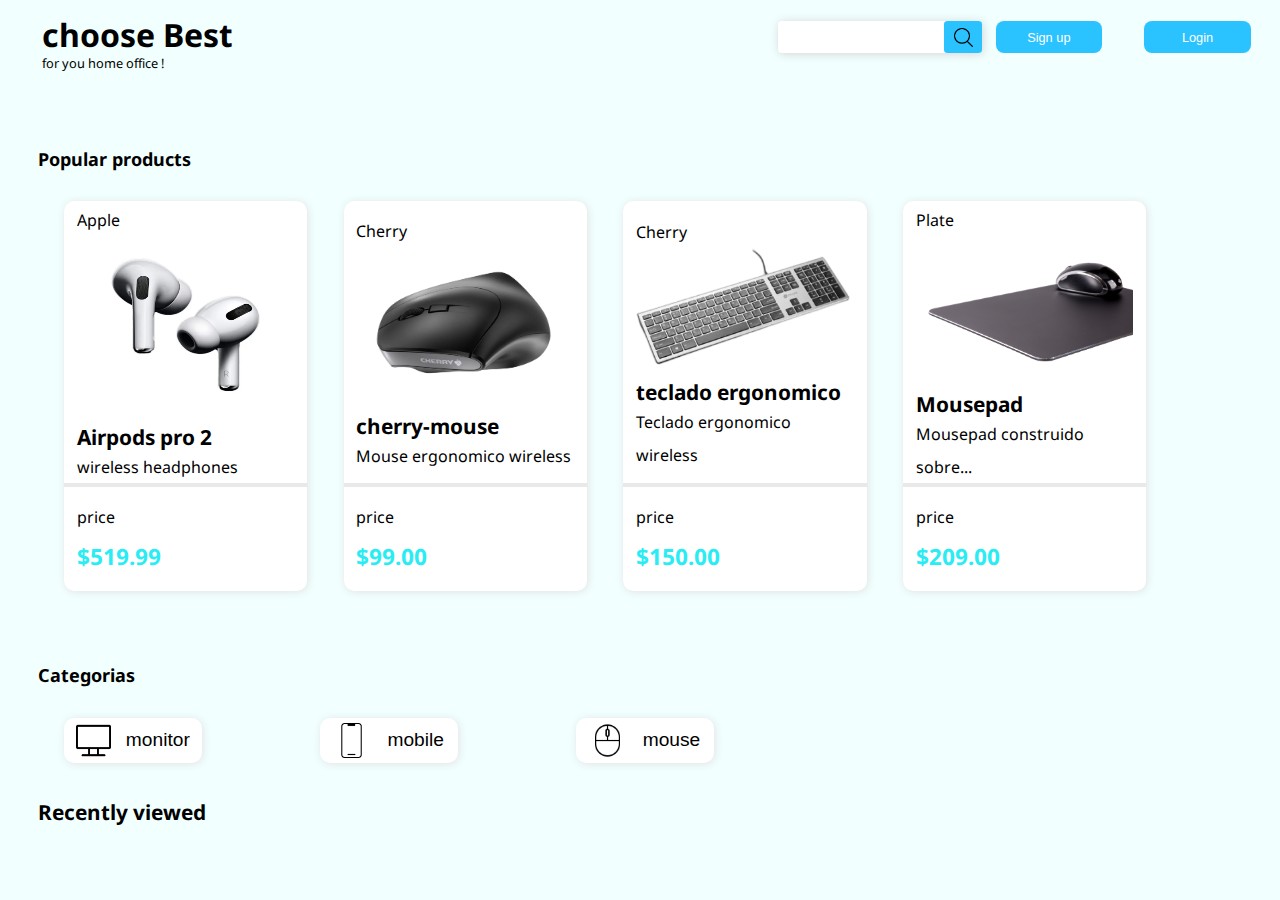
<file: index.html>
<!DOCTYPE html>
<html lang="en">
<head>
    <meta charset="UTF-8">
    <meta name="viewport" content="width=device-width, initial-scale=1.0">
    <title>choose</title>
    <link rel="stylesheet" href="index.css">
    <link rel="preconnect" href="https://fonts.googleapis.com">
    <link rel="preconnect" href="https://fonts.gstatic.com" crossorigin>
    <link href="https://fonts.googleapis.com/css2?family=Noto+Sans+Symbols:wght@100..900&display=swap" rel="stylesheet">
</head>
<body onload="sellProduct()">
    <div class="Unit">
        <div class="Tex">
            <h1>choose Best</h1>
            <p>for you home office !</p>
        </div>
        <!-- estas duas div's acima estão na primeira linha do display-Grid -->
       <div class="Box-Unit">
            <div class="Pesquisa">
                <input class="TextProdu" type="text">
                <a class="searchUrl" href="search.html"><button class="Busca" onclick="search()"><img class="Iconlup" src="icones/LupaPesquisa.png"></button></a>
            </div>
            <nav class="Login">
                <a href="#" class="SignButton">Sign up</a>
                <a href="#" class="LoginButton">Login</a>
            </nav>
       </div>
        <button class="Box-Menu" onclick="Movment()">
            <span class="List-Menu"></span>
            <span class="List-Menu"></span>
            <span class="List-Menu"></span>
        </button>
        <a href="#" class="usur"></a>
    </div>
    <h2>Popular products</h2>
    <section class="Products">
        <div class="airpods">
            <div class="UnitDescription">
                <p>Apple</p>
                <img class="ProductImag" src="imagens/Airpods pro 2.webp" alt="Fone de souvido sem fio">
                <h3>Airpods pro 2</h3>
                <p>wireless headphones</p>
            </div>
            <div class="UnitPrice">
                <p>price</p>
                <h4>$519.99</h4>
            </div>
        </div>

        <div class="Mouse">
            <div class="UnitDescription">
                <p>Cherry</p>
                <img class="ProductImag" src="imagens/cherry-mouse.png" alt="Mouse ergonomicopreto">
                <h3>cherry-mouse</h3>
                <p>Mouse ergonomico wireless</p>
            </div>
            <div class="UnitPrice">
                <p>price</p>
                <h4>$99.00</h4>
            </div>
        </div>

        <div class="Teclado">
            <div class="UnitDescription">
                <p>Cherry</p>
                <img class="ProductImag" src="imagens/Teclado ergonomico.png" alt="Teclado ergonomicopreto">
                <h3>teclado ergonomico</h3>
                <p>Teclado ergonomico wireless</p>
            </div>
            <div class="UnitPrice">
                <p>price</p>
                <h4>$150.00</h4>
            </div>
        </div>

        <div class="Mousepad">
            <div class="UnitDescription">
                <p>Plate</p>
                <img class="ProductImag" src="imagens/aluminum-pad(1).png" alt="Mouse pad com um mouse sobrepondo-o">
                <h3>Mousepad</h3>
                <p>Mousepad construido sobre...</p>
            </div>
            <div class="UnitPrice">
                <p>price</p>
                <h4>$209.00</h4>
            </div>
        </div>
    </section>
    <h2>Categorias</h2>
    <section class="FillProduct">
        <ul class="Categories">
            <li><a class="sellProduct" href="#"><img src="icones/monitor_3076345.png" width="35"><p>monitor</p></a></li>
            <li><a class="sellProduct" href="#"><img src="icones/smartphone_7344131.png" width="35"><p>mobile</p></a></li>
            <li><a class="sellProduct" href="#"><img src="icones/mouse.png" width="35"><p>mouse</p></a></li>
        </ul>
    </section>

    <h2 class="TitleRecent">Recently viewed</h2>
    <div class="recently">

    </div>
    <script src="index.js"></script>
</body>
</html>
</file>
<file: index.css>
*{
    margin: 0;
    padding: 0;
}
body{
    font-size: 62.5%;
    background-color: rgb(241, 255, 255);
}
.Unit{
    width: 100%;
    height: max-content;
    background-color: rgba(0, 255, 255, 0);
    display: flex;
    flex-direction: row;
    justify-content: space-around;
    align-items: center;
}
.Tex{
    background-color: rgba(250, 235, 215, 0);
    width: 55%;
    padding-left: 2%;
}
.Tex h1{
    font-family: "Noto Sans Symbols", sans-serif;
    font-size: clamp(1.3rem, 2.5vmax, 2rem);
    height: clamp(2vmax, 21.5vmax, 3.8vmax);
}
.Tex p{
    font-family: "Noto Sans Symbols", sans-serif;
    font-size: clamp(.7rem, 1vmax, 1rem);
}
.usur{
    display: none;
}
.Box-Unit{
    display: flex;
    flex-direction: row;
    justify-content: space-around;
    align-items: center;
    transition: .8s;
}
.Box-Menu{
    width: 2.4vmax;
    height: 2vmax;
    border: none;
    border: solid 1px rgb(42, 195, 255);
    border-radius: 4px;
    display: none;
    flex-direction: column;
    justify-content: space-around;
    align-items: center;
    background-color: rgb(42, 195, 255);
    box-shadow: 1px 1px 10px rgb(212, 212, 212);
}
.List-Menu{
    content: '';
    width: 1.5vw;
    height: .8px;
    background-color: white;
    border: solid 1px rgba(186, 191, 194, 0);
    border-radius: 20px;
}
.Pesquisa{
    display: flex;
    flex-direction: row;
    justify-content: center;
    align-items: center;
    height: max-content;
    width: max-content;
    border-top-right-radius: 4px;
    border-bottom-right-radius: 4px;
    border-top-left-radius: 4px;
    border-bottom-left-radius: 4px;
    background-color: white;
    box-shadow: 1px 1px 10px rgb(212, 212, 212);
    transition: .9s;
}
.TextProdu{
    height: 2vmax;
    width: 13vmax;
    border: none;
    outline: none;
    background-color: rgba(240, 248, 255, 0);
    text-indent: 10px;
}
.Iconlup{
    width: 1.5vmax;
    height: 1.5vmax;
}
.Busca{
    width: 3vmax;
    height: 2.5vmax;
    border: none;
    display: flex;
    align-items: center;
    justify-content: center;
    border-top-right-radius: 10%;
    border-bottom-right-radius: 10%;
    border-top-left-radius: 10%;
    border-bottom-left-radius: 10%;
    background-color: rgb(42, 195, 255);
    transition: .2s;
    cursor: pointer;
}
.Busca:hover{
    background-color: rgb(0, 155, 216);
}
.Login{
    width: 22vmax;
    display: flex;
    flex-direction: row;
    justify-content: center;
    align-items: center;
    gap: 15%;
    background-color: rgba(127, 255, 212, 0);
    transition: .8s;
}
.SignButton, .LoginButton{
    border: none;
    border-radius: 8px;
    font-family: sans-serif;
    font-size: clamp(.7rem, 1vmax, 1rem);
    text-align: center;
    text-decoration: none;
    color: white;
    background-color: rgb(42, 195, 255);
    width: 7vmax;
    padding: 3%;
    transition: .2s;
}
.LoginButton:hover{
    background-color: rgb(0, 155, 216);
}
.SignButton:hover{
    background-color: rgb(0, 155, 216);
}

h2{
    font-family: "Noto Sans Symbols", sans-serif;
    font-size: clamp(1rem, 2vh, 1.3rem);
    margin-top: 5%;
    text-indent: 3%;
}
.TitleRecent{
    font-family: "Noto Sans Symbols", sans-serif;
    font-size: 1.3rem;
    margin-top: 2%;
    text-indent: 3%;
}
.Products{
    display: flex;
    flex-direction: row;
    padding-left: 5%;
    gap: 3%;
    margin-top: 2%;
}

.ProductImag{
    width: 100%;
    height: 14vmax;
}

.airpods, .Mouse, .Teclado, .Mousepad{
    width: 19vmax;
    height: max-content;
    display: flex;
    flex-direction: column;
    background-color: rgb(233, 233, 233);
    gap: .3vmax;
    border-radius: 10px;
    box-shadow: 1px 1px 8px rgb(226, 226, 226);
}
.UnitDescription{
    display: flex;
    flex-direction: column;
    justify-content: center;
    height: 20vmax;
    padding: 1vmax;
    border-top-left-radius: 10px;
    border-top-right-radius: 10px;
    background-color: rgb(255, 255, 255);
}
.UnitDescription h3{
    font-family: "Noto Sans Symbols", sans-serif;
    font-size: 1.3rem;
    height: 2.7vmax;
}
.UnitDescription p{
    font-family: "Noto Sans Symbols", sans-serif;
    font-size: 1rem;
}

.UnitPrice{
    background-color: white;
    width: 17vmax;
    height: 100%;
    display: flex;
    flex-direction: column;
    justify-content: center;
    padding: 1vmax;
    border-bottom-left-radius: 10px;
    border-bottom-right-radius: 10px;
}
.UnitPrice p{
    font-family: "Noto Sans Symbols", sans-serif;
    font-size: 1rem;
}
.UnitPrice h4{
    font-family: "Noto Sans Symbols", sans-serif;
    font-size: 1.4rem;
    color: rgb(42, 236, 243);
}

.Categories{
    display: flex;
    flex-direction: row;
    justify-content: space-around;
    width: 60%;
    margin-top: 2%;
}
.Categories li{
    list-style: none;
}
.sellProduct{
    display: flex;
    justify-content: space-around;
    flex-direction: row;
    align-items: center;
    font-family: "Noto Sans Symbols", sans-serif;
    font-family: sans-serif;
    font-size: 1.2rem;
    text-align: center;
    text-decoration: none;
    width: 10vmax;
    padding: 4%;
    border-radius: 10px;
    box-shadow: 1px 1px 8px rgb(226, 226, 226);
    background-color: rgb(255, 255, 255);
    color: black;
}

@media (max-width: 590px) {
    .Login{
        gap: 3%;
    }
    .Unit{
        height: 10vmax;
        align-items: normal;
    }
    .Box-Menu{
        display: flex;
        width: 6vmax;
        height: 4vmax;
        z-index: 2;
        margin-top: 4%;
        position: relative;
        left: -3%
    }
    .List-Menu{
        width: 20px;
    }
    .Box-Unit{
        flex-direction: column;
        width: 23vmax;
        height: 30vmax;
        background-color: rgb(255, 255, 255);
        position: relative;
        top: -300%;
        left: 7%;
        z-index: 1;
        border-radius: 10px;
        box-shadow: 1px 1px 8px rgb(226, 226, 226);
    }
    .Pesquisa, .Login{
        margin-left: 40%;
    }
    .Login{
        flex-direction: column;
        justify-content: space-around;
        width: 100%;
        height: 10vmax;
    }
    .SignButton, .LoginButton{
        width: 12vmax;
        height: 2vmax;
        border-radius: 5px;
    }
}
</file>
